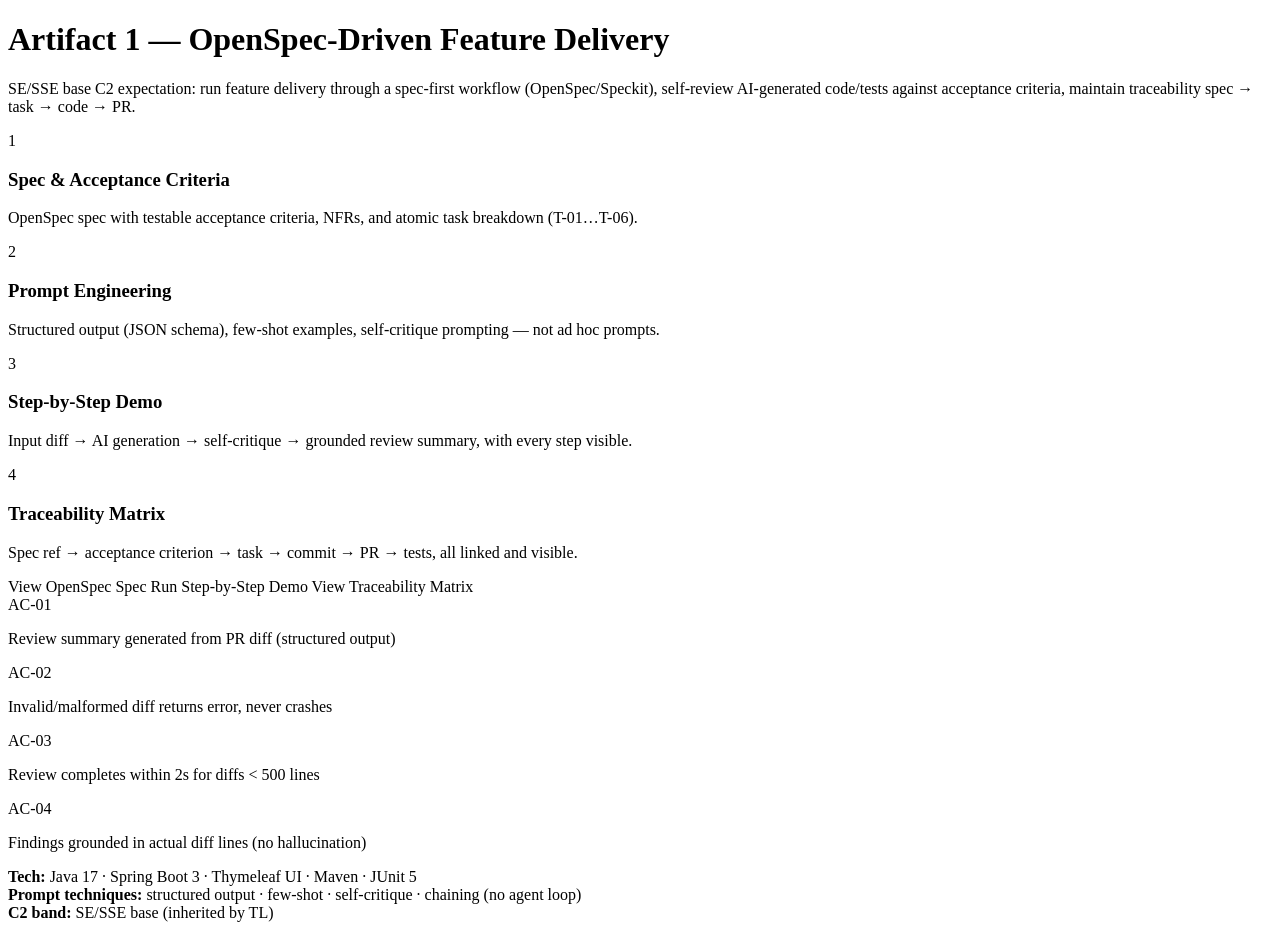
<file: artifact-1-openspec-feature/src/main/resources/templates/artifact1/index.html>
<!DOCTYPE html>
<html xmlns:th="http://www.thymeleaf.org">
<head>
    <meta charset="UTF-8"/>
    <title>Artifact 1 — OpenSpec-Driven Feature Delivery</title>
    <link th:href="@{/css/style.css}" rel="stylesheet"/>
</head>
<body>
<div class="hero">
    <h1>Artifact 1 — OpenSpec-Driven Feature Delivery</h1>
    <p>SE/SSE base C2 expectation: run feature delivery through a spec-first workflow (OpenSpec/Speckit),
       self-review AI-generated code/tests against acceptance criteria, maintain traceability spec → task → code → PR.</p>
</div>

<div class="steps-grid">
    <div class="step-card">
        <div class="step-num">1</div>
        <h3>Spec &amp; Acceptance Criteria</h3>
        <p>OpenSpec spec with testable acceptance criteria, NFRs, and atomic task breakdown (T-01…T-06).</p>
    </div>
    <div class="step-card">
        <div class="step-num">2</div>
        <h3>Prompt Engineering</h3>
        <p>Structured output (JSON schema), few-shot examples, self-critique prompting — not ad hoc prompts.</p>
    </div>
    <div class="step-card">
        <div class="step-num">3</div>
        <h3>Step-by-Step Demo</h3>
        <p>Input diff → AI generation → self-critique → grounded review summary, with every step visible.</p>
    </div>
    <div class="step-card">
        <div class="step-num">4</div>
        <h3>Traceability Matrix</h3>
        <p>Spec ref → acceptance criterion → task → commit → PR → tests, all linked and visible.</p>
    </div>
</div>

<div class="btn-group">
    <a th:href="@{/artifact1/spec}" class="btn btn-primary">View OpenSpec Spec</a>
    <a th:href="@{/artifact1/demo}" class="btn btn-primary">Run Step-by-Step Demo</a>
    <a th:href="@{/artifact1/traceability}" class="btn btn-outline">View Traceability Matrix</a>
</div>

<div class="ac-grid">
    <div class="ac-card"><div class="tag">AC-01</div><p>Review summary generated from PR diff (structured output)</p></div>
    <div class="ac-card"><div class="tag">AC-02</div><p>Invalid/malformed diff returns error, never crashes</p></div>
    <div class="ac-card"><div class="tag">AC-03</div><p>Review completes within 2s for diffs &lt; 500 lines</p></div>
    <div class="ac-card"><div class="tag">AC-04</div><p>Findings grounded in actual diff lines (no hallucination)</p></div>
</div>

<div class="rule">
    <strong>Tech:</strong> Java 17 · Spring Boot 3 · Thymeleaf UI · Maven · JUnit 5<br/>
    <strong>Prompt techniques:</strong> structured output · few-shot · self-critique · chaining (no agent loop)<br/>
    <strong>C2 band:</strong> SE/SSE base (inherited by TL)
</div>
</body>
</html>
</file>
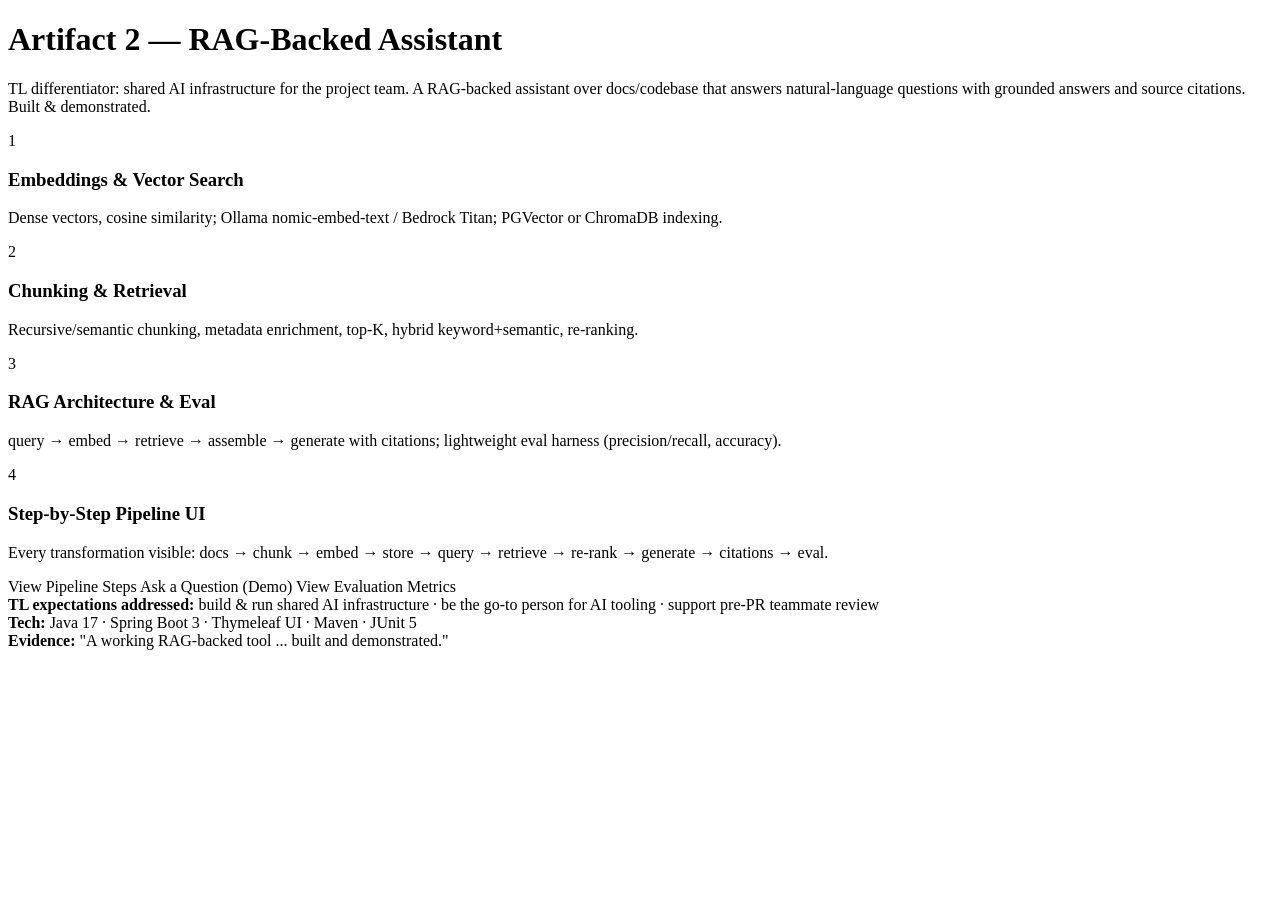
<file: artifact-2-ai-infra/rag-assistant/src/main/resources/templates/artifact2/index.html>
<!DOCTYPE html>
<html xmlns:th="http://www.thymeleaf.org">
<head>
    <meta charset="UTF-8"/>
    <title>Artifact 2 — RAG-Backed Assistant (TL)</title>
    <link th:href="@{/css/style.css}" rel="stylesheet"/>
</head>
<body>
<div class="hero">
    <h1>Artifact 2 — RAG-Backed Assistant</h1>
    <p>TL differentiator: shared AI infrastructure for the project team. A RAG-backed assistant over docs/codebase that
       answers natural-language questions with grounded answers and source citations. Built &amp; demonstrated.</p>
</div>

<div class="steps-grid">
    <div class="step-card">
        <div class="step-num">1</div>
        <h3>Embeddings &amp; Vector Search</h3>
        <p>Dense vectors, cosine similarity; Ollama nomic-embed-text / Bedrock Titan; PGVector or ChromaDB indexing.</p>
    </div>
    <div class="step-card">
        <div class="step-num">2</div>
        <h3>Chunking &amp; Retrieval</h3>
        <p>Recursive/semantic chunking, metadata enrichment, top-K, hybrid keyword+semantic, re-ranking.</p>
    </div>
    <div class="step-card">
        <div class="step-num">3</div>
        <h3>RAG Architecture &amp; Eval</h3>
        <p>query → embed → retrieve → assemble → generate with citations; lightweight eval harness (precision/recall, accuracy).</p>
    </div>
    <div class="step-card">
        <div class="step-num">4</div>
        <h3>Step-by-Step Pipeline UI</h3>
        <p>Every transformation visible: docs → chunk → embed → store → query → retrieve → re-rank → generate → citations → eval.</p>
    </div>
</div>

<div class="btn-group">
    <a th:href="@{/artifact2/pipeline}" class="btn btn-primary">View Pipeline Steps</a>
    <a th:href="@{/artifact2/query}" class="btn btn-primary">Ask a Question (Demo)</a>
    <a th:href="@{/artifact2/eval}" class="btn btn-outline">View Evaluation Metrics</a>
</div>

<div class="rule">
    <strong>TL expectations addressed:</strong> build &amp; run shared AI infrastructure · be the go-to person for AI tooling · support pre-PR teammate review<br/>
    <strong>Tech:</strong> Java 17 · Spring Boot 3 · Thymeleaf UI · Maven · JUnit 5<br/>
    <strong>Evidence:</strong> "A working RAG-backed tool ... built and demonstrated."
</div>
</body>
</html>
</file>
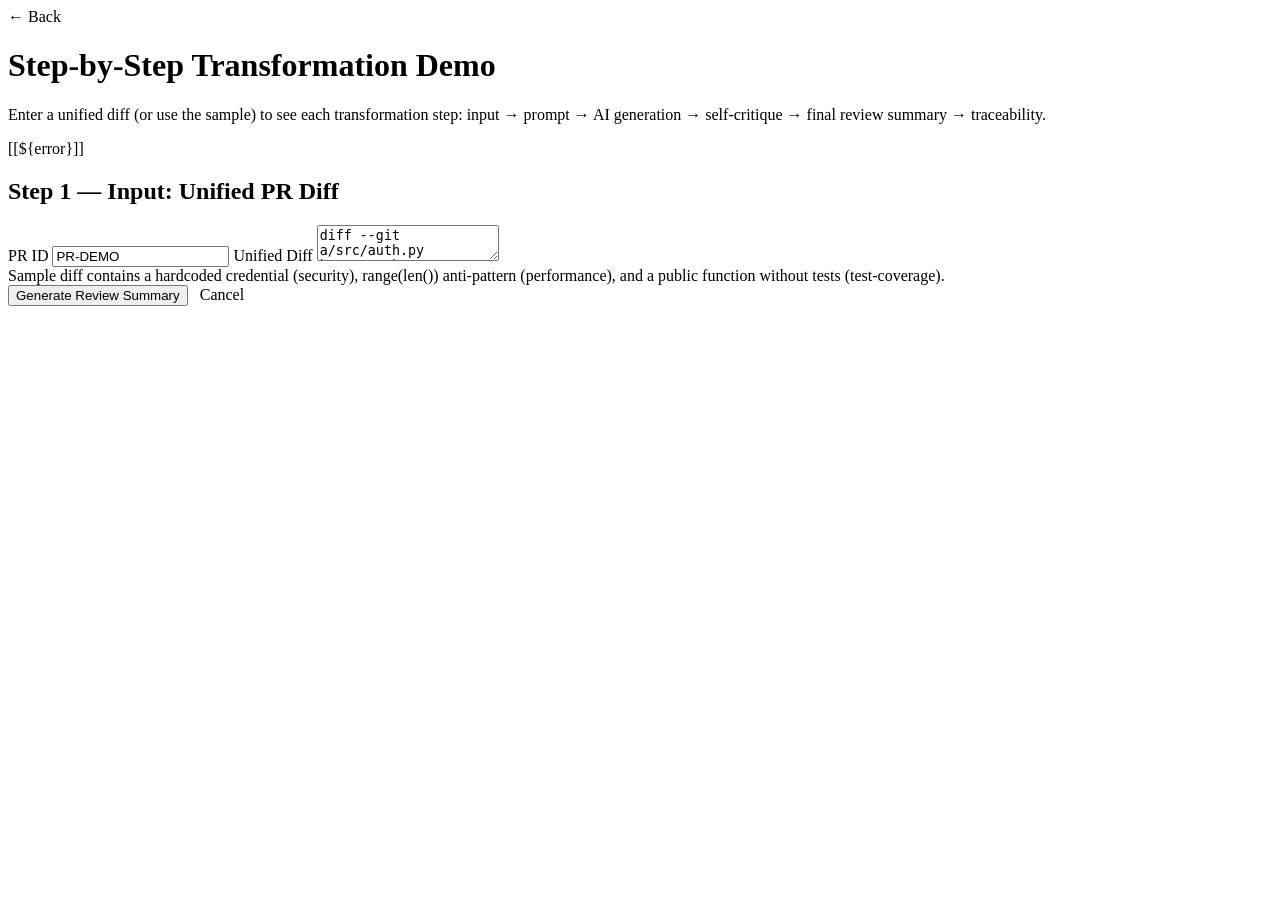
<file: artifact-1-openspec-feature/src/main/resources/templates/artifact1/demo.html>
<!DOCTYPE html>
<html xmlns:th="http://www.thymeleaf.org">
<head>
    <meta charset="UTF-8"/>
    <title>Step-by-Step Demo — Artifact 1</title>
    <link th:href="@{/css/style.css}" rel="stylesheet"/>
</head>
<body>
<div class="demo-page">
    <a th:href="@{/artifact1}" class="btn btn-outline" style="text-decoration:none;">← Back</a>
    <h1>Step-by-Step Transformation Demo</h1>
    <p class="sample-note">Enter a unified diff (or use the sample) to see each transformation step: input → prompt → AI generation → self-critique → final review summary → traceability.</p>

    <div th:if="${error}" class="error">[[${error}]]</div>

    <div class="form-card">
        <h2>Step 1 — Input: Unified PR Diff</h2>
        <form th:action="@{/artifact1/generate}" th:object="${diffInput}" method="post">
            <label for="prId">PR ID</label>
            <input type="text" id="prId" th:field="*{prId}" class="form-input" value="PR-DEMO"/>
            <label for="diff">Unified Diff</label>
            <textarea id="diff" th:field="*{diff}" placeholder="Paste a unified diff here…">diff --git a/src/auth.py b/src/auth.py
new file mode 100644
--- /dev/null
+++ b/src/auth.py
@@ -0,0 +1,5 @@
+password = "hardcoded_secret_123"
+def login(user):
+    for i in range(len(users)):
+        if users[i] == user:
+            return True
+    return False</textarea>
            <div class="sample-note">Sample diff contains a hardcoded credential (security), range(len()) anti-pattern (performance), and a public function without tests (test-coverage).</div>
            <button type="submit" class="btn btn-primary">Generate Review Summary</button>
            <a th:href="@{/artifact1}" class="btn btn-outline" style="text-decoration:none;margin-left:0.5rem;">Cancel</a>
        </form>
    </div>
</div>
<script th:src="@{/js/app.js}"></script>
</body>
</html>
</file>
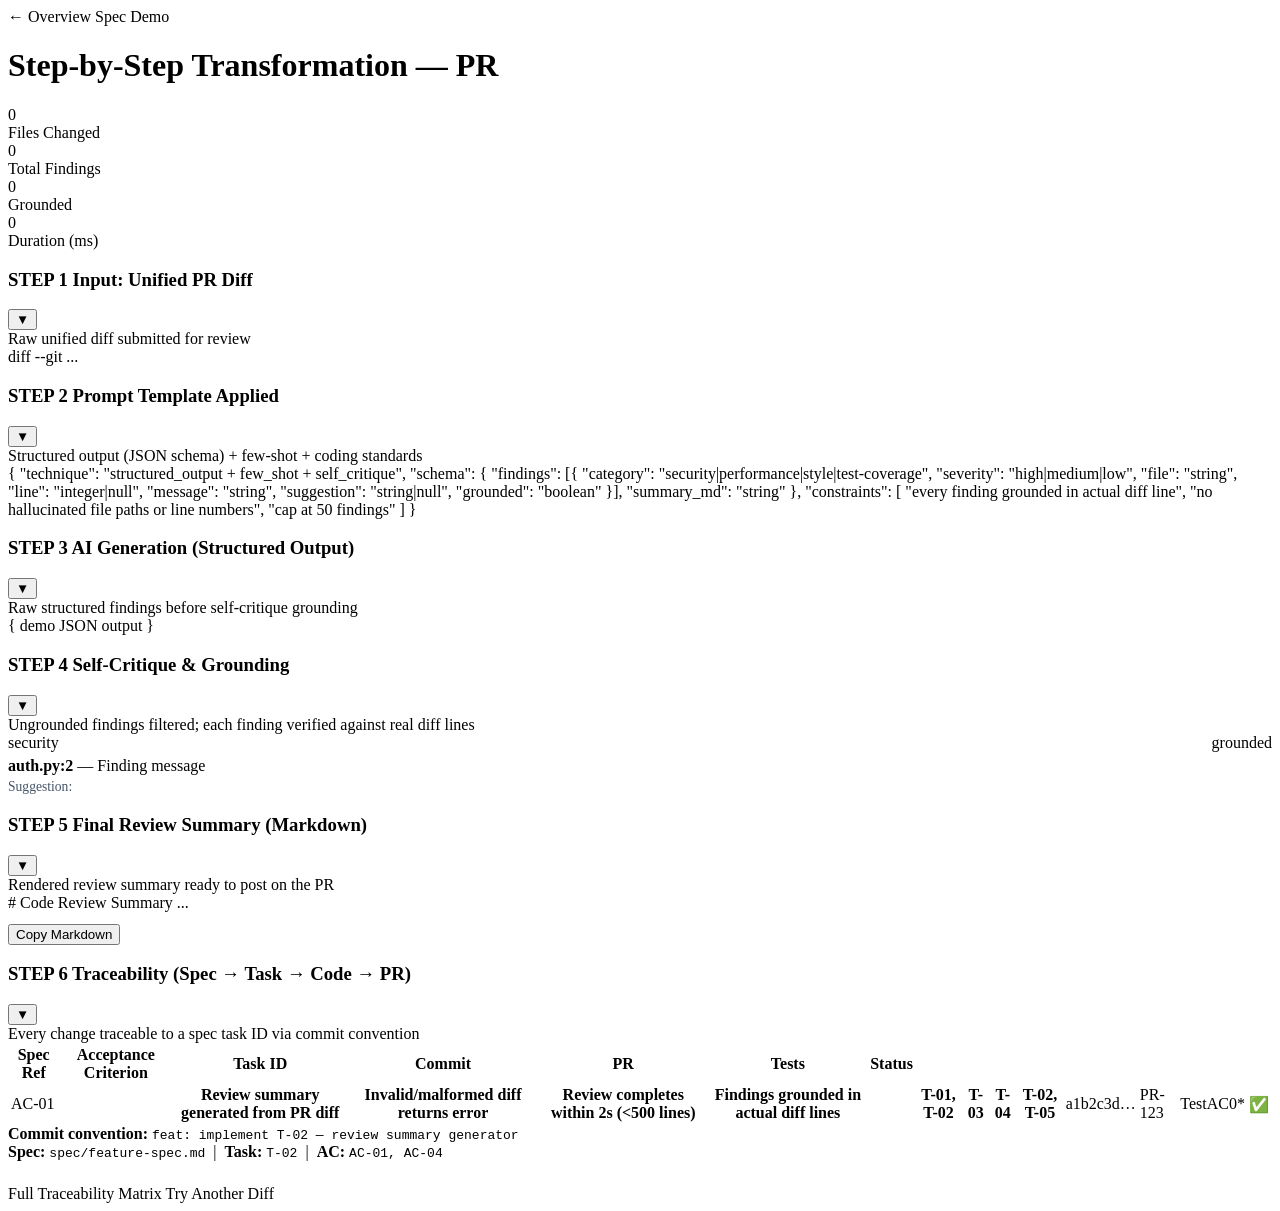
<file: artifact-1-openspec-feature/src/main/resources/templates/artifact1/result.html>
<!DOCTYPE html>
<html xmlns:th="http://www.thymeleaf.org">
<head>
    <meta charset="UTF-8"/>
    <title>Review Summary Result — Artifact 1</title>
    <link th:href="@{/css/style.css}" rel="stylesheet"/>
</head>
<body>
<div class="result-page">
    <div class="nav-pill">
        <a th:href="@{/artifact1}" style="text-decoration:none;">← Overview</a>
        <a th:href="@{/artifact1/spec}" style="text-decoration:none;">Spec</a>
        <a th:href="@{/artifact1/demo}" style="text-decoration:none;">Demo</a>
    </div>

    <h1>Step-by-Step Transformation — PR <span th:text="${diffInput.prId}"></span></h1>

    <!-- Metrics -->
    <div class="metrics">
        <div class="metric"><div class="val" th:text="${summary.filesChanged}">0</div><div class="lbl">Files Changed</div></div>
        <div class="metric"><div class="val" th:text="${summary.totalFindings}">0</div><div class="lbl">Total Findings</div></div>
        <div class="metric"><div class="val" th:text="${summary.groundedCount}">0</div><div class="lbl">Grounded</div></div>
        <div class="metric"><div class="val" th:text="${summary.durationMs}">0</div><div class="lbl">Duration (ms)</div></div>
    </div>

    <div class="steps-container">

        <!-- Step 1: Input -->
        <div class="step-card">
            <div class="step-header">
                <h3><span class="step-badge">STEP 1</span> Input: Unified PR Diff</h3>
                <button class="collapse-btn">▼</button>
            </div>
            <div class="step-body open">
                <div class="section-label">Raw unified diff submitted for review</div>
                <div class="code-block" th:text="${diffInput.diff}">diff --git ...</div>
            </div>
        </div>

        <!-- Step 2: Prompt -->
        <div class="step-card">
            <div class="step-header">
                <h3><span class="step-badge">STEP 2</span> Prompt Template Applied</h3>
                <button class="collapse-btn">▼</button>
            </div>
            <div class="step-body">
                <div class="section-label">Structured output (JSON schema) + few-shot + coding standards</div>
                <div class="json-block">
                    {
  "technique": "structured_output + few_shot + self_critique",
  "schema": { "findings": [{ "category": "security|performance|style|test-coverage", "severity": "high|medium|low", "file": "string", "line": "integer|null", "message": "string", "suggestion": "string|null", "grounded": "boolean" }], "summary_md": "string" },
  "constraints": [ "every finding grounded in actual diff line", "no hallucinated file paths or line numbers", "cap at 50 findings" ]
}
                </div>
            </div>
        </div>

        <!-- Step 3: AI Generation -->
        <div class="step-card">
            <div class="step-header">
                <h3><span class="step-badge">STEP 3</span> AI Generation (Structured Output)</h3>
                <button class="collapse-btn">▼</button>
            </div>
            <div class="step-body">
                <div class="section-label">Raw structured findings before self-critique grounding</div>
                <div class="json-block" th:text="${#strings.replace(summary.summaryMarkdown, '&quot;', '"')}">{ demo JSON output }</div>
            </div>
        </div>

        <!-- Step 4: Self-Critique -->
        <div class="step-card">
            <div class="step-header">
                <h3><span class="step-badge">STEP 4</span> Self-Critique &amp; Grounding</h3>
                <button class="collapse-btn">▼</button>
            </div>
            <div class="step-body">
                <div class="section-label">Ungrounded findings filtered; each finding verified against real diff lines</div>
                <div th:each="f : ${summary.findings}" class="finding-row">
                    <span class="cat" th:text="${f.category}">security</span>
                    <span style="float:right;" th:class="${f.grounded} ? 'grounded' : 'unverified'" th:text="${f.grounded} ? 'grounded' : 'UNVERIFIED'">grounded</span>
                    <div style="margin-top:0.35rem;"><strong th:text="${f.file} + ':' + ${f.line}">auth.py:2</strong> — <span th:text="${f.message}">Finding message</span></div>
                    <div th:if="${f.suggestion}" style="margin-top:0.25rem;color:#475569;font-size:0.85rem;">Suggestion: <span th:text="${f.suggestion}"></span></div>
                </div>
            </div>
        </div>

        <!-- Step 5: Final Summary -->
        <div class="step-card">
            <div class="step-header">
                <h3><span class="step-badge">STEP 5</span> Final Review Summary (Markdown)</h3>
                <button class="collapse-btn">▼</button>
            </div>
            <div class="step-body">
                <div class="section-label">Rendered review summary ready to post on the PR</div>
                <div class="code-block" th:text="${summary.summaryMarkdown}"># Code Review Summary ...</div>
                <button class="btn btn-outline" style="margin-top:0.75rem;" onclick="copyToClipboard('summary-md')">Copy Markdown</button>
                <div id="summary-md" th:text="${summary.summaryMarkdown}" style="display:none;"></div>
            </div>
        </div>

        <!-- Step 6: Traceability -->
        <div class="step-card">
            <div class="step-header">
                <h3><span class="step-badge">STEP 6</span> Traceability (Spec → Task → Code → PR)</h3>
                <button class="collapse-btn">▼</button>
            </div>
            <div class="step-body">
                <div class="section-label">Every change traceable to a spec task ID via commit convention</div>
                <table>
                    <thead><tr><th>Spec Ref</th><th>Acceptance Criterion</th><th>Task ID</th><th>Commit</th><th>PR</th><th>Tests</th><th>Status</th></tr></thead>
                    <tbody>
                    <tr th:each="row : ${#lists.newArrayList('AC-01','AC-02','AC-03','AC-04')}">
                        <td th:text="${#lists.contains({'AC-01','AC-02','AC-03','AC-04'}, row) ? row : row}">AC-01</td>
                        <td th:switch="${row}">
                            <th th:case="'AC-01'">Review summary generated from PR diff</th>
                            <th th:case="'AC-02'">Invalid/malformed diff returns error</th>
                            <th th:case="'AC-03'">Review completes within 2s (&lt;500 lines)</th>
                            <th th:case="'AC-04'">Findings grounded in actual diff lines</th>
                        </td>
                        <td th:switch="${row}">
                            <th th:case="'AC-01'">T-01, T-02</th>
                            <th th:case="'AC-02'">T-03</th>
                            <th th:case="'AC-03'">T-04</th>
                            <th th:case="'AC-04'">T-02, T-05</th>
                        </td>
                        <td>a1b2c3d…</td><td>PR-123</td><td>TestAC0*</td><td><span class="badge">✅</span></td>
                    </tr>
                    </tbody>
                </table>
                <div class="rule">
                    <strong>Commit convention:</strong> <code>feat: implement T-02 — review summary generator</code><br/>
                    <strong>Spec:</strong> <code>spec/feature-spec.md</code> &nbsp;|&nbsp; <strong>Task:</strong> <code>T-02</code> &nbsp;|&nbsp; <strong>AC:</strong> <code>AC-01, AC-04</code>
                </div>
            </div>
        </div>

    </div>

    <div class="btn-group" style="margin-top:1.5rem;">
        <a th:href="@{/artifact1/traceability}" class="btn btn-outline">Full Traceability Matrix</a>
        <a th:href="@{/artifact1/demo}" class="btn btn-outline">Try Another Diff</a>
    </div>
</div>
<script th:src="@{/js/app.js}"></script>
</body>
</html>
</file>
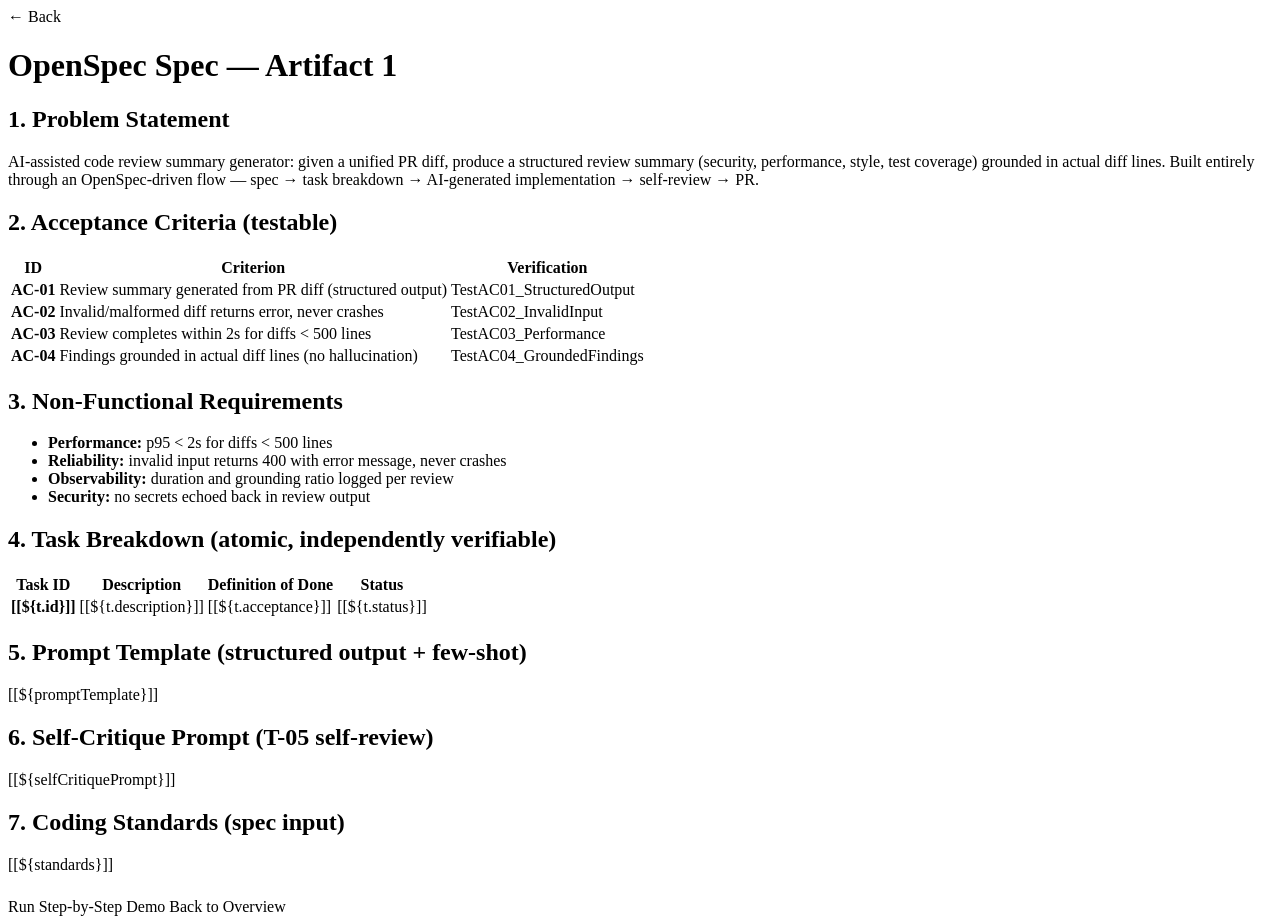
<file: artifact-1-openspec-feature/src/main/resources/templates/artifact1/spec.html>
<!DOCTYPE html>
<html xmlns:th="http://www.thymeleaf.org">
<head>
    <meta charset="UTF-8"/>
    <title>Spec — Artifact 1</title>
    <link th:href="@{/css/style.css}" rel="stylesheet"/>
</head>
<body>
<div class="spec-page">
    <a th:href="@{/artifact1}" class="btn btn-outline">← Back</a>
    <h1>OpenSpec Spec — Artifact 1</h1>

    <div class="spec-section">
        <h2>1. Problem Statement</h2>
        <p>AI-assisted code review summary generator: given a unified PR diff, produce a structured review summary
           (security, performance, style, test coverage) grounded in actual diff lines. Built entirely through an
           OpenSpec-driven flow — spec → task breakdown → AI-generated implementation → self-review → PR.</p>
    </div>

    <div class="spec-section">
        <h2>2. Acceptance Criteria (testable)</h2>
        <table>
            <thead><tr><th>ID</th><th>Criterion</th><th>Verification</th></tr></thead>
            <tbody>
            <tr><td><strong>AC-01</strong></td><td>Review summary generated from PR diff (structured output)</td><td>TestAC01_StructuredOutput</td></tr>
            <tr><td><strong>AC-02</strong></td><td>Invalid/malformed diff returns error, never crashes</td><td>TestAC02_InvalidInput</td></tr>
            <tr><td><strong>AC-03</strong></td><td>Review completes within 2s for diffs &lt; 500 lines</td><td>TestAC03_Performance</td></tr>
            <tr><td><strong>AC-04</strong></td><td>Findings grounded in actual diff lines (no hallucination)</td><td>TestAC04_GroundedFindings</td></tr>
            </tbody>
        </table>
    </div>

    <div class="spec-section">
        <h2>3. Non-Functional Requirements</h2>
        <ul>
            <li><strong>Performance:</strong> p95 &lt; 2s for diffs &lt; 500 lines</li>
            <li><strong>Reliability:</strong> invalid input returns 400 with error message, never crashes</li>
            <li><strong>Observability:</strong> duration and grounding ratio logged per review</li>
            <li><strong>Security:</strong> no secrets echoed back in review output</li>
        </ul>
    </div>

    <div class="spec-section">
        <h2>4. Task Breakdown (atomic, independently verifiable)</h2>
        <table>
            <thead><tr><th>Task ID</th><th>Description</th><th>Definition of Done</th><th>Status</th></tr></thead>
            <tbody>
            <tr th:each="t : ${tasks}">
                <td><strong>[[${t.id}]]</strong></td>
                <td>[[${t.description}]]</td>
                <td>[[${t.acceptance}]]</td>
                <td><span class="status-done">[[${t.status}]]</span></td>
            </tr>
            </tbody>
        </table>
    </div>

    <div class="spec-section">
        <h2>5. Prompt Template (structured output + few-shot)</h2>
        <div class="code-block">[[${promptTemplate}]]</div>
    </div>

    <div class="spec-section">
        <h2>6. Self-Critique Prompt (T-05 self-review)</h2>
        <div class="code-block">[[${selfCritiquePrompt}]]</div>
    </div>

    <div class="spec-section">
        <h2>7. Coding Standards (spec input)</h2>
        <div class="code-block">[[${standards}]]</div>
    </div>

    <div class="btn-group" style="margin-top:1.5rem;">
        <a th:href="@{/artifact1/demo}" class="btn btn-primary">Run Step-by-Step Demo</a>
        <a th:href="@{/artifact1}" class="btn btn-outline">Back to Overview</a>
    </div>
</div>
</body>
</html>
</file>
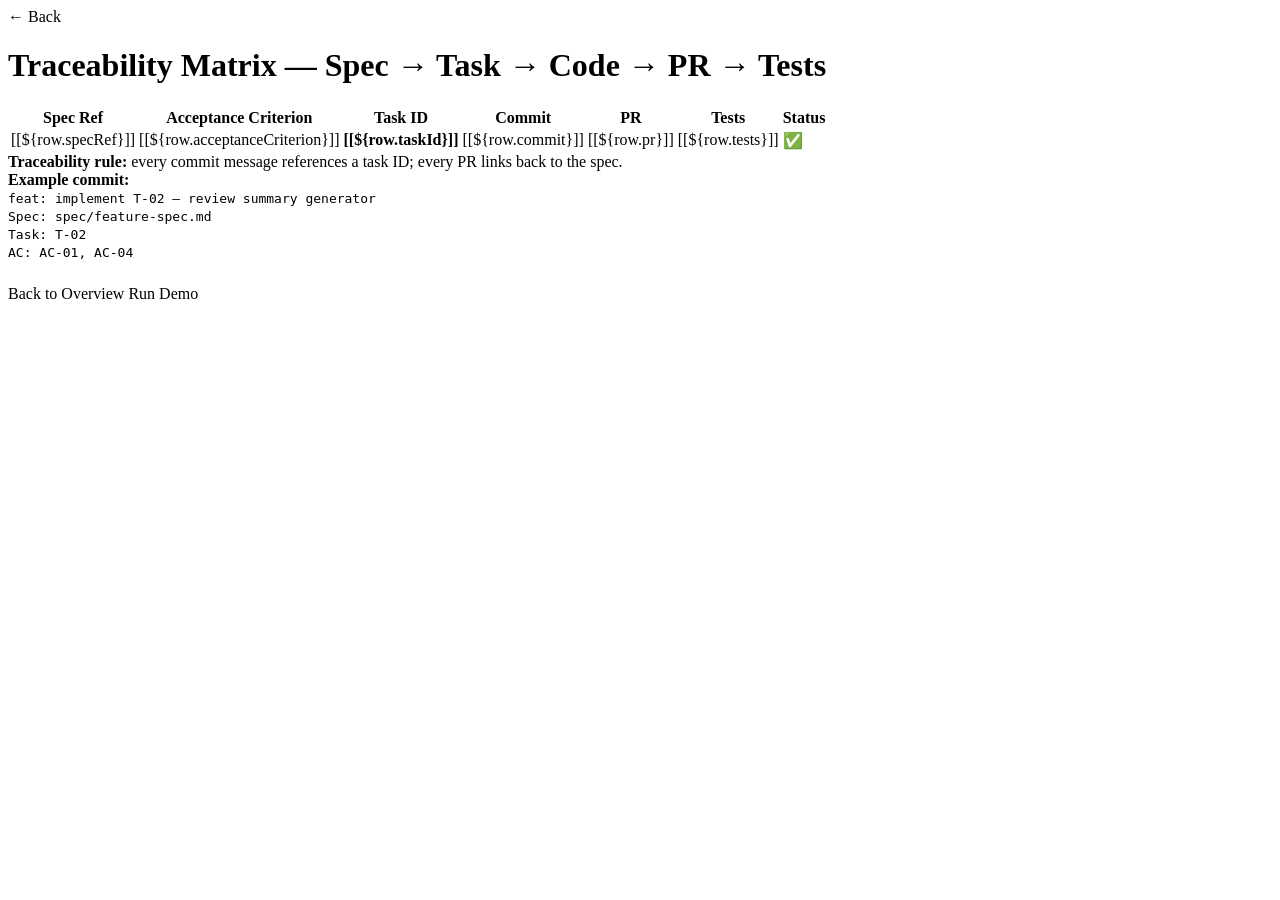
<file: artifact-1-openspec-feature/src/main/resources/templates/artifact1/traceability.html>
<!DOCTYPE html>
<html xmlns:th="http://www.thymeleaf.org">
<head>
    <meta charset="UTF-8"/>
    <title>Traceability Matrix — Artifact 1</title>
    <link th:href="@{/css/style.css}" rel="stylesheet"/>
</head>
<body>
<div class="trace-page">
    <a th:href="@{/artifact1}" class="btn btn-outline">← Back</a>
    <h1>Traceability Matrix — Spec → Task → Code → PR → Tests</h1>

    <table>
        <thead>
        <tr><th>Spec Ref</th><th>Acceptance Criterion</th><th>Task ID</th><th>Commit</th><th>PR</th><th>Tests</th><th>Status</th></tr>
        </thead>
        <tbody>
        <tr th:each="row : ${traceability}">
            <td>[[${row.specRef}]]</td>
            <td>[[${row.acceptanceCriterion}]]</td>
            <td><strong>[[${row.taskId}]]</strong></td>
            <td>[[${row.commit}]]</td>
            <td>[[${row.pr}]]</td>
            <td>[[${row.tests}]]</td>
            <td><span class="badge" th:text="${row.status}">✅</span></td>
        </tr>
        </tbody>
    </table>

    <div class="rule">
        <strong>Traceability rule:</strong> every commit message references a task ID; every PR links back to the spec.<br/>
        <strong>Example commit:</strong><br/>
        <code>feat: implement T-02 — review summary generator</code><br/>
        <code>Spec: spec/feature-spec.md</code><br/>
        <code>Task: T-02</code><br/>
        <code>AC: AC-01, AC-04</code>
    </div>

    <div class="btn-group" style="margin-top:1.5rem;">
        <a th:href="@{/artifact1}" class="btn btn-outline">Back to Overview</a>
        <a th:href="@{/artifact1/demo}" class="btn btn-primary">Run Demo</a>
    </div>
</div>
</body>
</html>
</file>
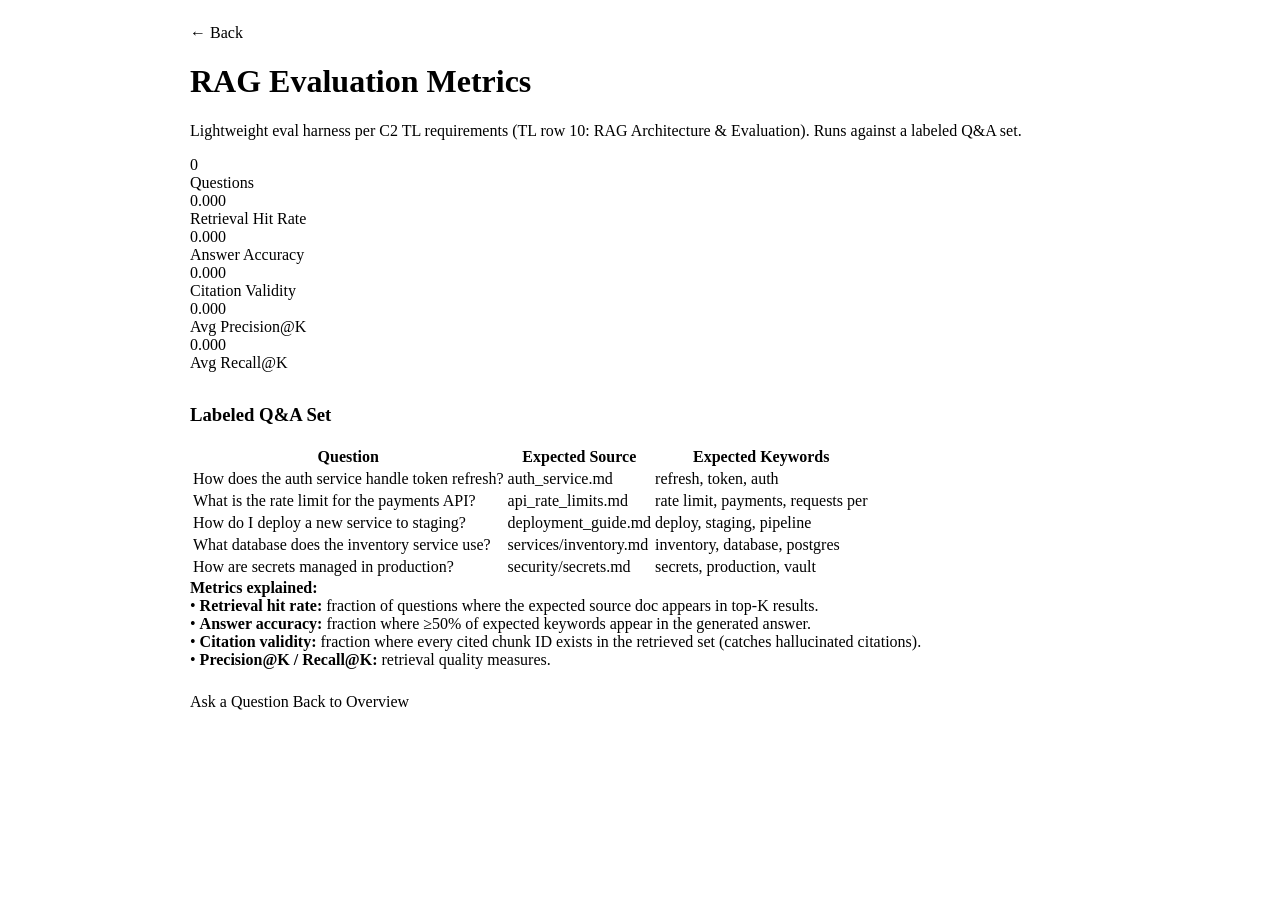
<file: artifact-2-ai-infra/rag-assistant/src/main/resources/templates/artifact2/eval.html>
<!DOCTYPE html>
<html xmlns:th="http://www.thymeleaf.org">
<head>
    <meta charset="UTF-8"/>
    <title>Evaluation Metrics — Artifact 2</title>
    <link th:href="@{/css/style.css}" rel="stylesheet"/>
</head>
<body>
<div style="max-width:900px;margin:0 auto;padding:1rem;">
    <a th:href="@{/artifact2}" class="btn btn-outline" style="text-decoration:none;">← Back</a>
    <h1>RAG Evaluation Metrics</h1>
    <p>Lightweight eval harness per C2 TL requirements (TL row 10: RAG Architecture &amp; Evaluation). Runs against a labeled Q&amp;A set.</p>

    <div class="metrics">
        <div class="metric"><div class="val" th:text="${metrics.totalQuestions}">0</div><div class="lbl">Questions</div></div>
        <div class="metric"><div class="val" th:text="${#numbers.format(metrics.retrievalHitRate, '#.000')}">0.000</div><div class="lbl">Retrieval Hit Rate</div></div>
        <div class="metric"><div class="val" th:text="${#numbers.format(metrics.answerAccuracy, '#.000')}">0.000</div><div class="lbl">Answer Accuracy</div></div>
        <div class="metric"><div class="val" th:text="${#numbers.format(metrics.citationValidity, '#.000')}">0.000</div><div class="lbl">Citation Validity</div></div>
        <div class="metric"><div class="val" th:text="${#numbers.format(metrics.avgPrecisionAtK, '#.000')}">0.000</div><div class="lbl">Avg Precision@K</div></div>
        <div class="metric"><div class="val" th:text="${#numbers.format(metrics.avgRecallAtK, '#.000')}">0.000</div><div class="lbl">Avg Recall@K</div></div>
    </div>

    <div style="margin-top:2rem;">
        <h3>Labeled Q&amp;A Set</h3>
        <table class="table-wrap">
            <thead><tr><th>Question</th><th>Expected Source</th><th>Expected Keywords</th></tr></thead>
            <tbody>
            <tr><td>How does the auth service handle token refresh?</td><td>auth_service.md</td><td>refresh, token, auth</td></tr>
            <tr><td>What is the rate limit for the payments API?</td><td>api_rate_limits.md</td><td>rate limit, payments, requests per</td></tr>
            <tr><td>How do I deploy a new service to staging?</td><td>deployment_guide.md</td><td>deploy, staging, pipeline</td></tr>
            <tr><td>What database does the inventory service use?</td><td>services/inventory.md</td><td>inventory, database, postgres</td></tr>
            <tr><td>How are secrets managed in production?</td><td>security/secrets.md</td><td>secrets, production, vault</td></tr>
            </tbody>
        </table>
    </div>

    <div class="rule">
        <strong>Metrics explained:</strong><br/>
        • <strong>Retrieval hit rate:</strong> fraction of questions where the expected source doc appears in top-K results.<br/>
        • <strong>Answer accuracy:</strong> fraction where ≥50% of expected keywords appear in the generated answer.<br/>
        • <strong>Citation validity:</strong> fraction where every cited chunk ID exists in the retrieved set (catches hallucinated citations).<br/>
        • <strong>Precision@K / Recall@K:</strong> retrieval quality measures.
    </div>

    <div class="btn-group" style="margin-top:1.5rem;">
        <a th:href="@{/artifact2/query}" class="btn btn-primary">Ask a Question</a>
        <a th:href="@{/artifact2}" class="btn btn-outline">Back to Overview</a>
    </div>
</div>
</body>
</html>
</file>
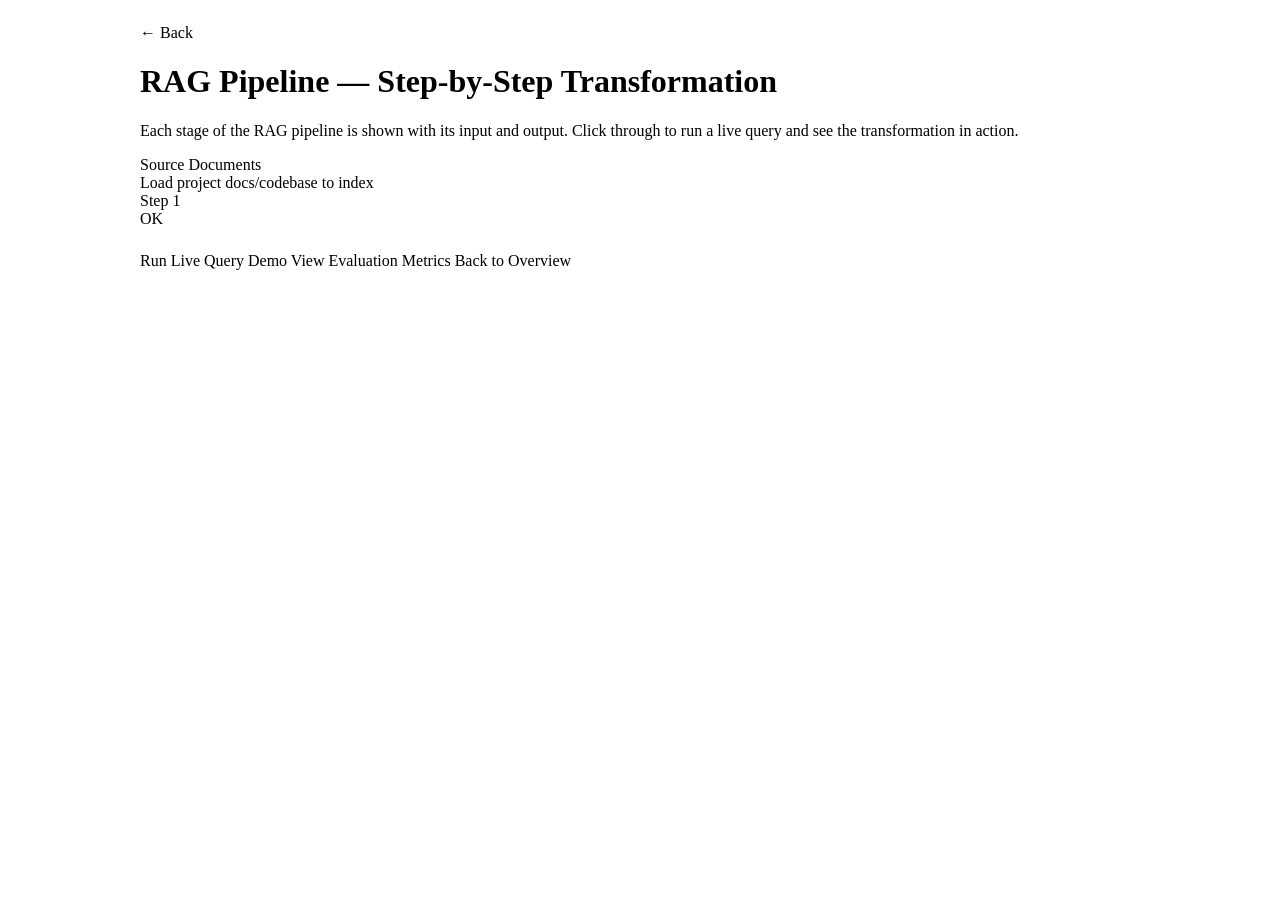
<file: artifact-2-ai-infra/rag-assistant/src/main/resources/templates/artifact2/pipeline.html>
<!DOCTYPE html>
<html xmlns:th="http://www.thymeleaf.org">
<head>
    <meta charset="UTF-8"/>
    <title>RAG Pipeline Steps — Artifact 2</title>
    <link th:href="@{/css/style.css}" rel="stylesheet"/>
</head>
<body>
<div style="max-width:1000px;margin:0 auto;padding:1rem;">
    <a th:href="@{/artifact2}" class="btn btn-outline" style="text-decoration:none;">← Back</a>
    <h1>RAG Pipeline — Step-by-Step Transformation</h1>
    <p>Each stage of the RAG pipeline is shown with its input and output. Click through to run a live query and see the transformation in action.</p>

    <div class="pipeline-steps">
        <div th:each="step, iter : ${steps}" class="pipeline-step">
            <div class="step-info">
                <div class="name" th:text="${step.name}">Source Documents</div>
                <div class="desc" th:text="${step.description}">Load project docs/codebase to index</div>
            </div>
            <div class="step-meta">
                <div>Step <span th:text="${step.order}">1</span></div>
                <div th:text="${step.status}" class="status" th:class="${step.status == 'OK'} ? 'status-OK' : ${step.status == 'WARN'} ? 'status-WARN' : 'status-ERROR'">OK</div>
            </div>
        </div>
    </div>

    <div class="btn-group" style="margin-top:1.5rem;">
        <a th:href="@{/artifact2/query}" class="btn btn-primary">Run Live Query Demo</a>
        <a th:href="@{/artifact2/eval}" class="btn btn-outline">View Evaluation Metrics</a>
        <a th:href="@{/artifact2}" class="btn btn-outline">Back to Overview</a>
    </div>
</div>
</body>
</html>
</file>
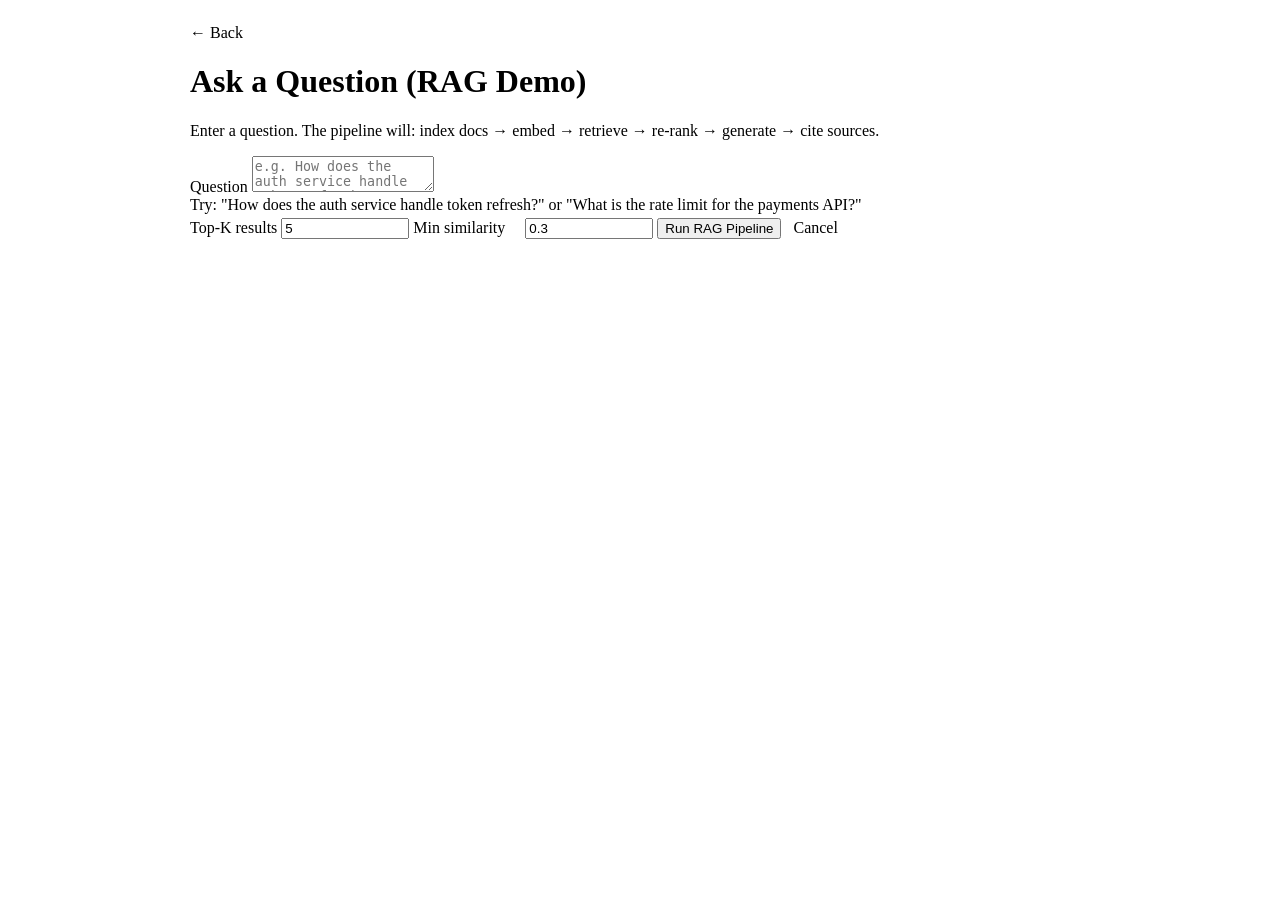
<file: artifact-2-ai-infra/rag-assistant/src/main/resources/templates/artifact2/query.html>
<!DOCTYPE html>
<html xmlns:th="http://www.thymeleaf.org">
<head>
    <meta charset="UTF-8"/>
    <title>Ask a Question — Artifact 2</title>
    <link th:href="@{/css/style.css}" rel="stylesheet"/>
</head>
<body>
<div style="max-width:900px;margin:0 auto;padding:1rem;">
    <a th:href="@{/artifact2}" class="btn btn-outline" style="text-decoration:none;">← Back</a>
    <h1>Ask a Question (RAG Demo)</h1>
    <p>Enter a question. The pipeline will: index docs → embed → retrieve → re-rank → generate → cite sources.</p>

    <div class="form-card">
        <form th:action="@{/artifact2/ask}" th:object="${ragQuery}" method="post">
            <label for="question">Question</label>
            <textarea id="question" th:field="*{question}" placeholder="e.g. How does the auth service handle token refresh?"></textarea>
            <div class="sample-note">Try: "How does the auth service handle token refresh?" or "What is the rate limit for the payments API?"</div>
            <label for="topK">Top-K results</label>
            <input type="number" id="topK" th:field="*{topK}" min="1" max="20" value="5" style="width:120px;margin-top:0.25rem;"/>
            <label for="minSimilarity">Min similarity</label>
            <input type="number" id="minSimilarity" th:field="*{minSimilarity}" min="0" max="1" step="0.1" value="0.3" style="width:120px;margin-top:0.25rem;margin-left:1rem;"/>
            <button type="submit" class="btn btn-primary">Run RAG Pipeline</button>
            <a th:href="@{/artifact2}" class="btn btn-outline" style="text-decoration:none;margin-left:0.5rem;">Cancel</a>
        </form>
    </div>
</div>
<script th:src="@{/js/app.js}"></script>
</body>
</html>
</file>
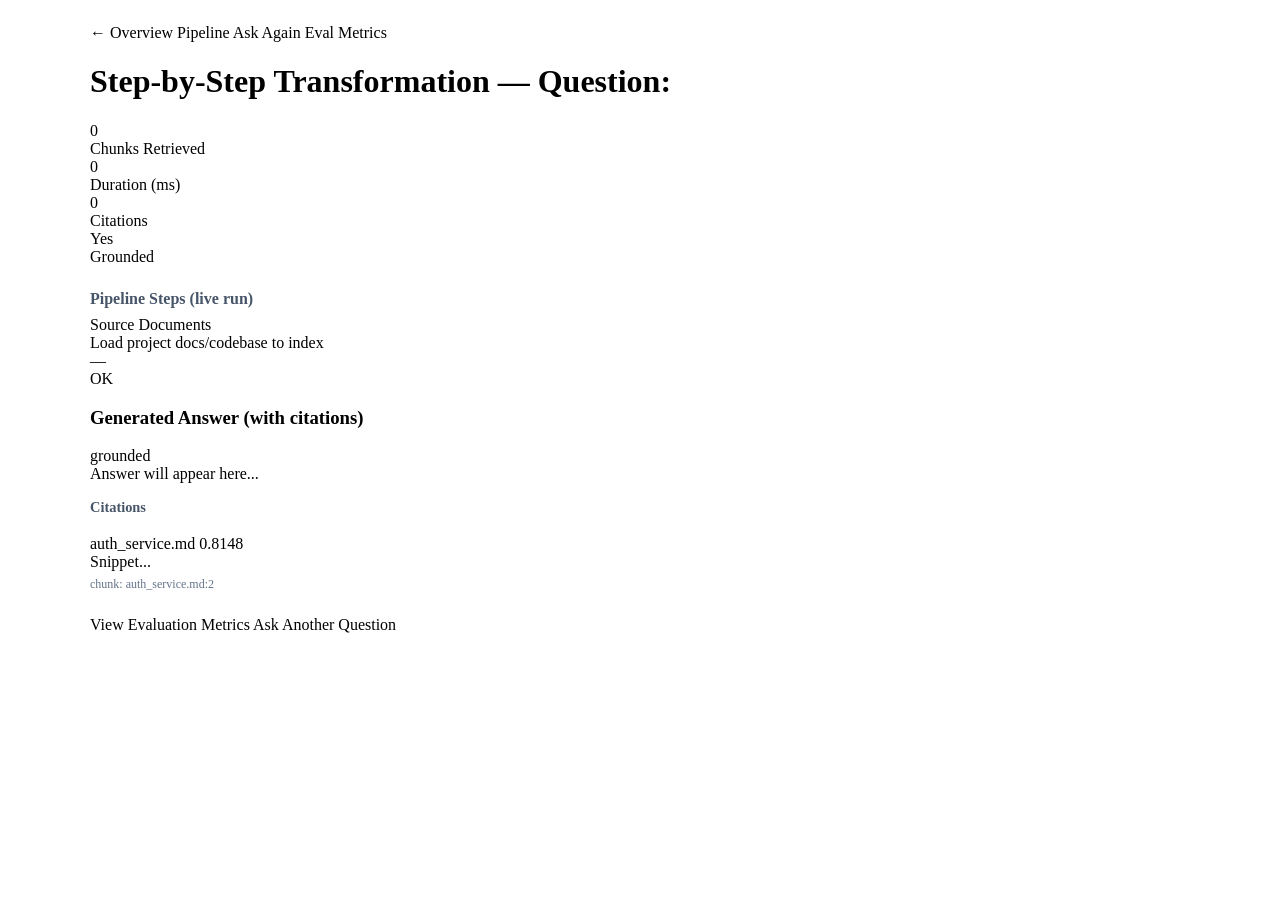
<file: artifact-2-ai-infra/rag-assistant/src/main/resources/templates/artifact2/result.html>
<!DOCTYPE html>
<html xmlns:th="http://www.thymeleaf.org">
<head>
    <meta charset="UTF-8"/>
    <title>RAG Result — Artifact 2</title>
    <link th:href="@{/css/style.css}" rel="stylesheet"/>
</head>
<body>
<div style="max-width:1100px;margin:0 auto;padding:1rem;">
    <div class="nav-pill">
        <a th:href="@{/artifact2}" style="text-decoration:none;">← Overview</a>
        <a th:href="@{/artifact2/pipeline}" style="text-decoration:none;">Pipeline</a>
        <a th:href="@{/artifact2/query}" style="text-decoration:none;">Ask Again</a>
        <a th:href="@{/artifact2/eval}" style="text-decoration:none;">Eval Metrics</a>
    </div>

    <h1>Step-by-Step Transformation — Question: <span th:text="${result.question}"></span></h1>

    <div class="metrics">
        <div class="metric"><div class="val" th:text="${result.numResults}">0</div><div class="lbl">Chunks Retrieved</div></div>
        <div class="metric"><div class="val" th:text="${result.durationMs}">0</div><div class="lbl">Duration (ms)</div></div>
        <div class="metric"><div class="val" th:text="${result.citations.size()}">0</div><div class="lbl">Citations</div></div>
        <div class="metric"><div class="val" th:text="${result.grounded ? 'Yes' : 'No'}">Yes</div><div class="lbl">Grounded</div></div>
    </div>

    <!-- Pipeline steps with live data -->
    <h2 style="margin-top:1.5rem;margin-bottom:0.5rem;font-size:1rem;color:#475569;">Pipeline Steps (live run)</h2>
    <div class="pipeline-steps">
        <div th:each="step : ${result.steps}" class="pipeline-step">
            <div class="step-info">
                <div class="name" th:text="${step.name}">Source Documents</div>
                <div class="desc" th:text="${step.description}">Load project docs/codebase to index</div>
            </div>
            <div class="step-meta">
                <div th:text="${step.output}">—</div>
                <div th:text="${step.status}" class="status" th:class="${step.status == 'OK'} ? 'status-OK' : ${step.status == 'WARN'} ? 'status-WARN' : 'status-ERROR'">OK</div>
            </div>
        </div>
    </div>

    <!-- Generated answer -->
    <div class="result-card">
        <div class="result-header">
            <h3>Generated Answer (with citations)</h3>
            <span th:if="${result.grounded}" class="grounded-badge">grounded</span>
        </div>
        <div class="result-body">
            <div class="answer-block" th:text="${result.answer}">Answer will appear here...</div>
            <h4 style="margin-top:1rem;font-size:0.9rem;color:#475569;">Citations</h4>
            <div th:each="c : ${result.citations}" class="citation">
                <span class="src" th:text="${c.sourceFile}">auth_service.md</span>
                <span class="score" th:text="${#numbers.format(c.score, '#.####')}">0.8148</span>
                <div class="snippet" th:text="${c.snippet}">Snippet...</div>
                <div style="margin-top:0.35rem;font-size:0.75rem;color:#64748b;" th:text="'chunk: ' + ${c.chunkId} + (${c.section} != null ? ' · section: ' + ${c.section} : '')">chunk: auth_service.md:2</div>
            </div>
        </div>
    </div>

    <div class="btn-group" style="margin-top:1.5rem;">
        <a th:href="@{/artifact2/eval}" class="btn btn-outline">View Evaluation Metrics</a>
        <a th:href="@{/artifact2/query}" class="btn btn-outline">Ask Another Question</a>
    </div>
</div>
<script th:src="@{/js/app.js}"></script>
</body>
</html>
</file>
